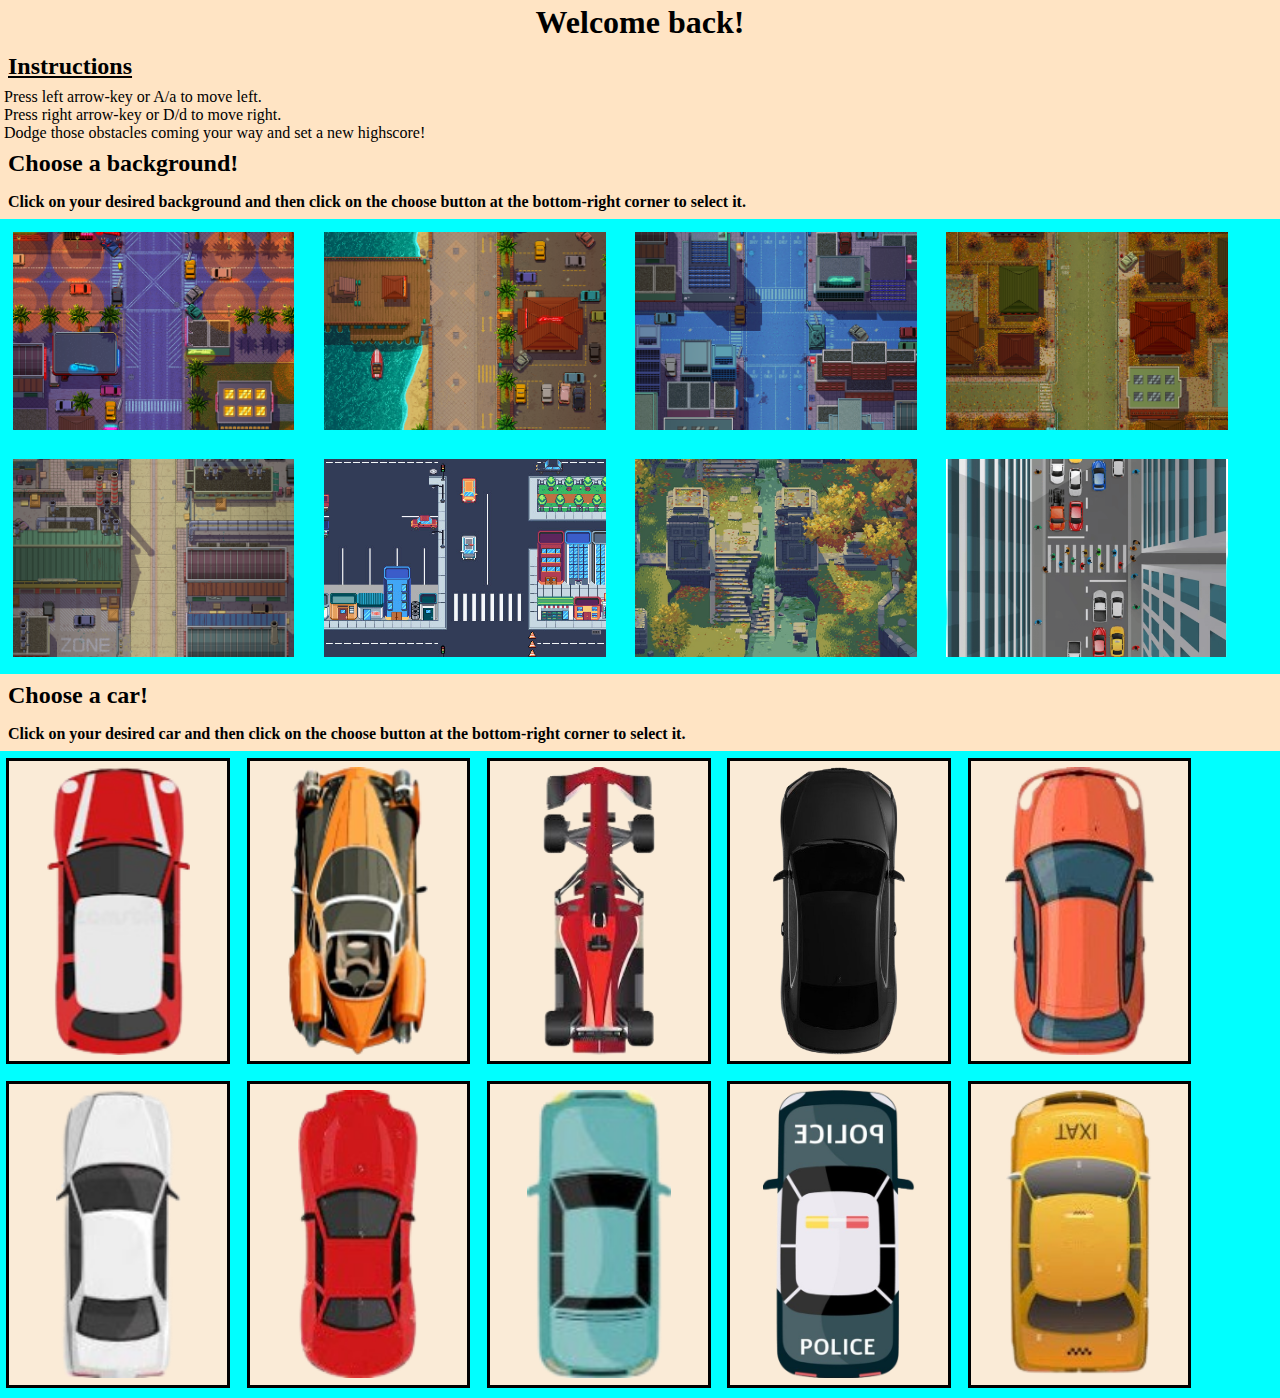
<file: index.html>
<!DOCTYPE html>
<html lang="en">
<head>
  <meta charset="UTF-8">
  <meta name="viewport" content="width=device-width, initial-scale=1.0">
  <title>Menu</title>
  <link rel="stylesheet" href="styleMenu.css" />
</head>
<body>
  <h1 id="welcome">Welcome back!</h1>
  <h2 class ='text' style="text-decoration: underline;">Instructions</h2>
  <div class="point-container" style="align-self: baseline;">
    <ul class="point">
      <li>Press left arrow-key or A/a to move left.</li>
      <li>Press right arrow-key or D/d to move right.</li>
      <li>Dodge those obstacles coming your way and set a new highscore!</li>
    </ul>
  </div>
   <h2 class="text">Choose a background!</h2>
  <h4 class="text">Click on your desired background and then click on the choose button at the bottom-right corner to select it.</h4>
  <div id="backgroundContainer">
    <img id="background1" class="backgroundImage" src="pictures/2d/backgrounds/background1.png">
    <img id="background2" class="backgroundImage" src="pictures/2d/backgrounds/background2.png">
    <img id="background3" class="backgroundImage" src="pictures/2d/backgrounds/background3.png">
    <img id="background4" class="backgroundImage" src="pictures/2d/backgrounds/background4.png">
    <img id="background5" class="backgroundImage" src="pictures/2d/backgrounds/background5.png">
    <img id="background6" class="backgroundImage" src="pictures/2d/backgrounds/background6.jpg">
    <img id="background7" class="backgroundImage" src="pictures/2d/backgrounds/background7.jpg">
    <!-- <img id="background8" class="backgroundImage" src="pictures/2d/backgrounds/background8.jpeg"> -->
    <img id="background9" class="backgroundImage" src="pictures/2d/backgrounds/background9.png">
    <!-- <img id="background10" class="backgroundImage" src="pictures/2d/backgrounds/background10.png"> -->
</div>
<button id="chooseBackground" class="popOut">Choose this background</button>
<h2 class="text">Choose a car!</h2>
<h4 class="text">Click on your desired car and then click on the choose button at the bottom-right corner to select it.</h4>
  <div id="carContainer">
    <img id="redcarstripes1" class="carImage" src="pictures/2d/player_cars/redcarstripes1.png">
    <img id="goldensupercar1" class="carImage" src="pictures/2d/player_cars/goldensupercar1.png">
    <img id="redsupercar1" class="carImage" src="pictures/2d/player_cars/redsupercar1.png">
    <img id="blackcar1" class="carImage" src="pictures/2d/player_cars/blackcar1.png">
    <img id="orangecar1" class="carImage" src="pictures/2d/player_cars/orangecar1.png">
    <img id="whitecar1" class="carImage" src="pictures/2d/player_cars/whitecar1.png">
    <img id="redcar1" class="carImage" src="pictures/2d/player_cars/redcar1.png">
    <img id="bluecar1" class="carImage" src="pictures/2d/player_cars/bluecar1.png">
    <img id="policecar1" class="carImage" src="pictures/2d/player_cars/policecar1.png">
    <img id="taxicar1" class="carImage" src="pictures/2d/player_cars/taxicar1.png">
  </div>
  <button id="chooseCar" class="popOut">Choose this car</button>
  <script src="menu.js" defer></script>
</body>
</html>
</file>
<file: styleMenu.css>
body {
  display: flex;
  flex-direction: column;
  /* background-image: url("pictures/3d/backgrounds/background1.jpg");
background-position: center;
background-size: cover;
background-repeat: no-repeat;
background-attachment: fixed; */
  background-color: bisque;
  /* height: 100vh; */
  /* flex-wrap: wrap; */
  /* flex-direction: row; */
  /* justify-content: space-around; */
  /* margin:20px; */
  place-items: center;
}

* {
  margin: 0;
  padding: 0;
}

.backgroundImage {
  width: 22vw;
  height: 22vh;
  padding: 0.5vw;
  margin: 0.5vw;
  object-fit: cover;
}

#backgroundContainer {
  position: relative;
  background-color: aqua;
}

#welcome{
    position: relative;
  margin: 4px;
  /* padding: 2px; */
}
.text{
    position: relative;
    align-self: baseline;
  margin: 4px;
  padding: 4px; 
}

.popOut{
  position:relative;
  z-index:10;
    background-color: blueviolet;
    border-width:2.5px;
    border-radius: 10px;
    border-style: solid;
    border-color: rgb(27, 23, 23);
    min-height: 25px;
    min-width:60px;
    font-size: large;
    font-style: normal;
    font-weight: bold;
    font-stretch: condensed;
    text-align: center;  
    color: antiquewhite;
    align-self: flex-end;
    margin: 4px;
    padding: 4px;
}



#carContainer{
  position: relative;
  background-color: aqua;
}

.carImage{
  width: 16vw;
  height: 32vh;
  padding: 0.5vw;
  margin: 0.5vw;
  object-fit: contain;
  border-style: solid;
  background-color: antiquewhite;
}

.show{
  display: block;
}

.hide{
  display: none;
}
</file>
